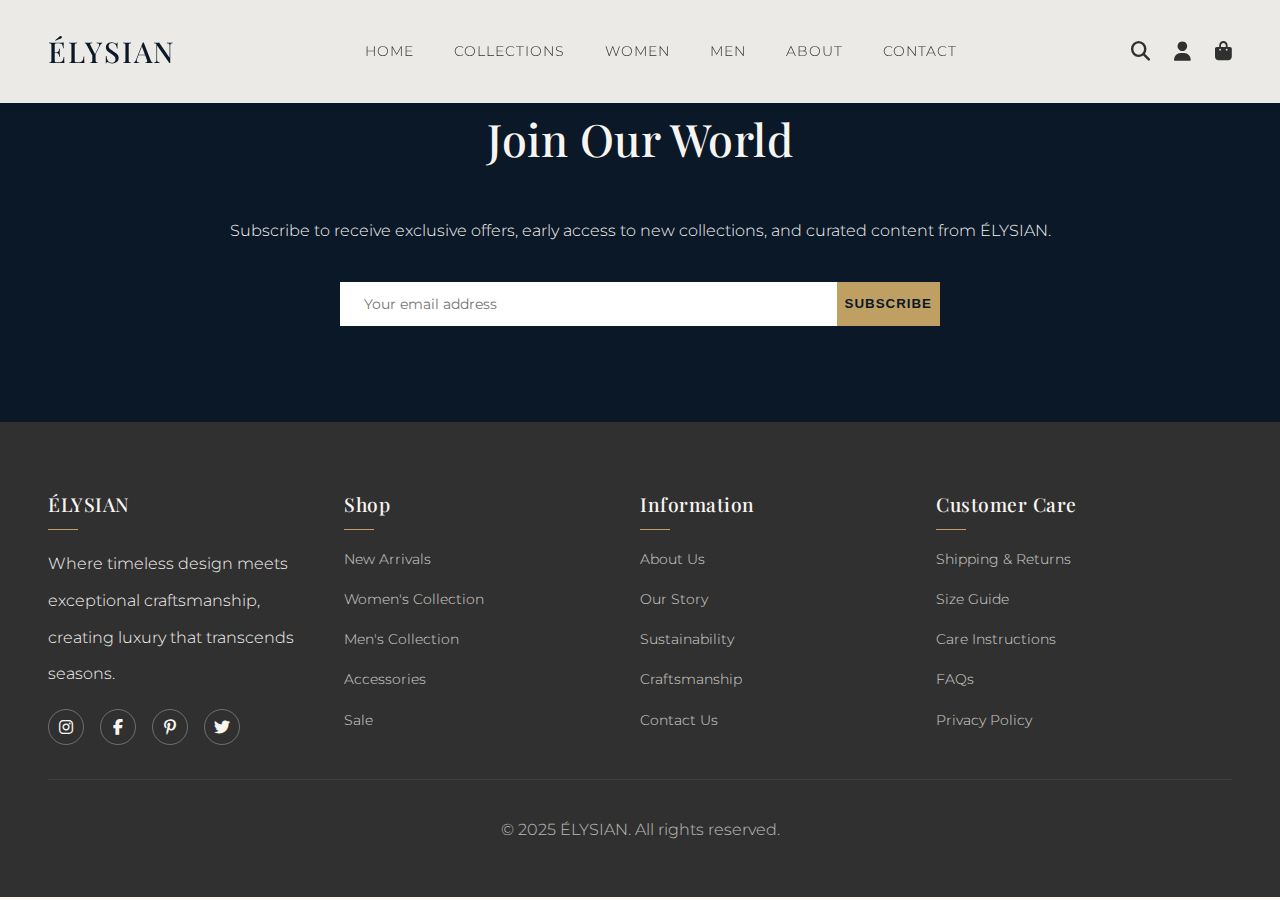
<file: about.html>
<!DOCTYPE html>

<html lang="en">
<head>
<meta charset="utf-8"/>
<meta content="width=device-width, initial-scale=1.0" name="viewport"/>
<title>ÉLYSIAN | Luxury Fashion</title>
<link href="https://cdnjs.cloudflare.com/ajax/libs/font-awesome/6.4.0/css/all.min.css" rel="stylesheet"/>
<link href="https://cdnjs.cloudflare.com/ajax/libs/animate.css/4.1.1/animate.min.css" rel="stylesheet"/>

<link href="style.css" rel="stylesheet"/></head>
<body>

<!-- Header -->
<header>
<div class="logo">
    <a href="hero.html">ÉLYSIAN</a>
</div>

<div class="menu-toggle">
    <i class="fas fa-bars"></i>
</div>

<nav>
    <ul>
    <li><a href="hero.html">Home</a></li>
    <li><a href="collections.html" target="_blank">Collections</a></li>
    <li><a href="women.html" target="_blank">Women</a></li>
    <li><a href="men.html" target="_blank">Men</a></li>
    <li><a href="about.html" target="_blank">About</a></li>
    <li><a href="contact.html" target="_blank">Contact</a></li>
    </ul>
</nav>

<div class="nav-icons">
    <a href="#"><i class="fas fa-search"></i></a>
    <a href="#"><i class="fas fa-user"></i></a>
    <a href="#"><i class="fas fa-shopping-bag"></i></a>
</div>
</header>



<!-- Newsletter -->
<section class="newsletter">
<h2 class="fade-in">Join Our World</h2>
<p class="fade-in">Subscribe to receive exclusive offers, early access to new collections, and curated content from ÉLYSIAN.</p>
<form class="newsletter-form fade-in">
<input placeholder="Your email address" required="" type="email"/>
<button type="submit">Subscribe</button>
</form>
</section>







<!-- Footer -->
<footer>
<div class="footer-content">
<div class="footer-column">
<h3 class="footer-title">ÉLYSIAN</h3>
<p>Where timeless design meets exceptional craftsmanship, creating luxury that transcends seasons.</p>
<div class="social-links">
<a href="#"><i class="fab fa-instagram"></i></a>
<a href="#"><i class="fab fa-facebook-f"></i></a>
<a href="#"><i class="fab fa-pinterest-p"></i></a>
<a href="#"><i class="fab fa-twitter"></i></a>
</div>
</div>
<div class="footer-column">
<h3 class="footer-title">Shop</h3>
<div class="footer-links">
<a href="#">New Arrivals</a>
<a href="#">Women's Collection</a>
<a href="#">Men's Collection</a>
<a href="#">Accessories</a>
<a href="#">Sale</a>
</div>
</div>
<div class="footer-column">
<h3 class="footer-title">Information</h3>
<div class="footer-links">
<a href="#">About Us</a>
<a href="#">Our Story</a>
<a href="#">Sustainability</a>
<a href="#">Craftsmanship</a>
<a href="#">Contact Us</a>
</div>
</div>
<div class="footer-column">
<h3 class="footer-title">Customer Care</h3>
<div class="footer-links">
<a href="#">Shipping &amp; Returns</a>
<a href="#">Size Guide</a>
<a href="#">Care Instructions</a>
<a href="#">FAQs</a>
<a href="#">Privacy Policy</a>
</div>
</div>
</div>
<div class="footer-bottom">
<p>© 2025 ÉLYSIAN. All rights reserved.</p>
</div>
</footer>
</file>
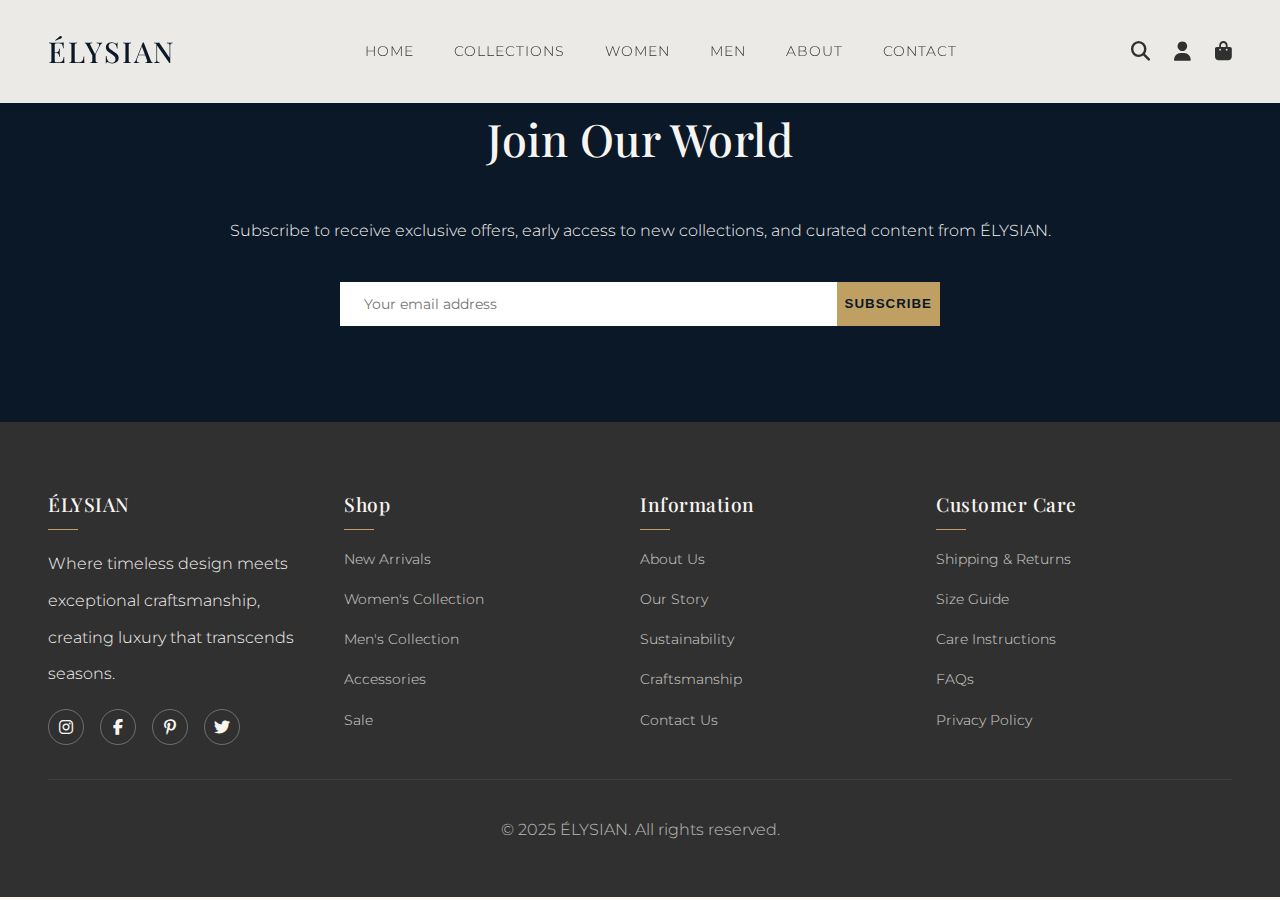
<file: collections.html>
<!DOCTYPE html>

<html lang="en">
<head>
<meta charset="utf-8"/>
<meta content="width=device-width, initial-scale=1.0" name="viewport"/>
<title>ÉLYSIAN | Luxury Fashion</title>
<link href="https://cdnjs.cloudflare.com/ajax/libs/font-awesome/6.4.0/css/all.min.css" rel="stylesheet"/>
<link href="https://cdnjs.cloudflare.com/ajax/libs/animate.css/4.1.1/animate.min.css" rel="stylesheet"/>

<link href="style.css" rel="stylesheet"/></head>
<body>

<!-- Header -->
<header>
<div class="logo">
    <a href="hero.html">ÉLYSIAN</a>
</div>

<div class="menu-toggle">
    <i class="fas fa-bars"></i>
</div>

<nav>
    <ul>
    <li><a href="hero.html">Home</a></li>
    <li><a href="collections.html" target="_blank">Collections</a></li>
    <li><a href="women.html" target="_blank">Women</a></li>
    <li><a href="men.html" target="_blank">Men</a></li>
    <li><a href="about.html" target="_blank">About</a></li>
    <li><a href="contact.html" target="_blank">Contact</a></li>
    </ul>
</nav>

<div class="nav-icons">
    <a href="#"><i class="fas fa-search"></i></a>
    <a href="#"><i class="fas fa-user"></i></a>
    <a href="#"><i class="fas fa-shopping-bag"></i></a>
</div>
</header>


<!-- Newsletter -->
<section class="newsletter">
<h2 class="fade-in">Join Our World</h2>
<p class="fade-in">Subscribe to receive exclusive offers, early access to new collections, and curated content from ÉLYSIAN.</p>
<form class="newsletter-form fade-in">
<input placeholder="Your email address" required="" type="email"/>
<button type="submit">Subscribe</button>
</form>
</section>



<!-- Footer -->
<footer>
<div class="footer-content">
<div class="footer-column">
<h3 class="footer-title">ÉLYSIAN</h3>
<p>Where timeless design meets exceptional craftsmanship, creating luxury that transcends seasons.</p>
<div class="social-links">
<a href="#"><i class="fab fa-instagram"></i></a>
<a href="#"><i class="fab fa-facebook-f"></i></a>
<a href="#"><i class="fab fa-pinterest-p"></i></a>
<a href="#"><i class="fab fa-twitter"></i></a>
</div>
</div>
<div class="footer-column">
<h3 class="footer-title">Shop</h3>
<div class="footer-links">
<a href="#">New Arrivals</a>
<a href="#">Women's Collection</a>
<a href="#">Men's Collection</a>
<a href="#">Accessories</a>
<a href="#">Sale</a>
</div>
</div>
<div class="footer-column">
<h3 class="footer-title">Information</h3>
<div class="footer-links">
<a href="#">About Us</a>
<a href="#">Our Story</a>
<a href="#">Sustainability</a>
<a href="#">Craftsmanship</a>
<a href="#">Contact Us</a>
</div>
</div>
<div class="footer-column">
<h3 class="footer-title">Customer Care</h3>
<div class="footer-links">
<a href="#">Shipping &amp; Returns</a>
<a href="#">Size Guide</a>
<a href="#">Care Instructions</a>
<a href="#">FAQs</a>
<a href="#">Privacy Policy</a>
</div>
</div>
</div>
<div class="footer-bottom">
<p>© 2025 ÉLYSIAN. All rights reserved.</p>
</div>
</footer>
</file>
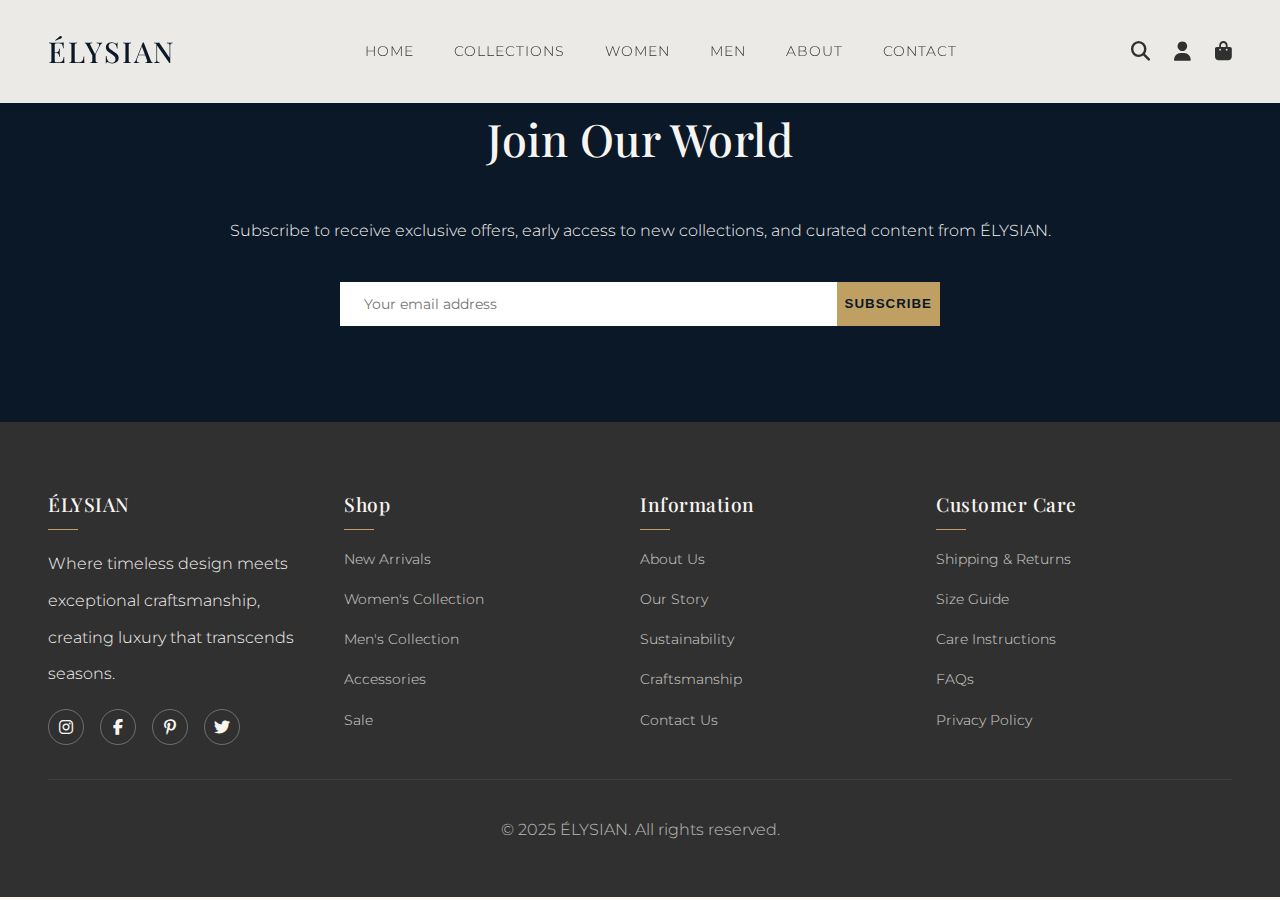
<file: contact.html>
<!DOCTYPE html>

<html lang="en">
<head>
<meta charset="utf-8"/>
<meta content="width=device-width, initial-scale=1.0" name="viewport"/>
<title>ÉLYSIAN | Luxury Fashion</title>
<link href="https://cdnjs.cloudflare.com/ajax/libs/font-awesome/6.4.0/css/all.min.css" rel="stylesheet"/>
<link href="https://cdnjs.cloudflare.com/ajax/libs/animate.css/4.1.1/animate.min.css" rel="stylesheet"/>

<link href="style.css" rel="stylesheet"/></head>
<body>

<!-- Header -->
<header>
<div class="logo">
    <a href="hero.html">ÉLYSIAN</a>
</div>

<div class="menu-toggle">
    <i class="fas fa-bars"></i>
</div>

<nav>
    <ul>
    <li><a href="hero.html">Home</a></li>
    <li><a href="collections.html" target="_blank">Collections</a></li>
    <li><a href="women.html" target="_blank">Women</a></li>
    <li><a href="men.html" target="_blank">Men</a></li>
    <li><a href="about.html" target="_blank">About</a></li>
    <li><a href="contact.html" target="_blank">Contact</a></li>
    </ul>
</nav>

<div class="nav-icons">
    <a href="#"><i class="fas fa-search"></i></a>
    <a href="#"><i class="fas fa-user"></i></a>
    <a href="#"><i class="fas fa-shopping-bag"></i></a>
</div>
</header>


<!-- Newsletter -->
<section class="newsletter">
<h2 class="fade-in">Join Our World</h2>
<p class="fade-in">Subscribe to receive exclusive offers, early access to new collections, and curated content from ÉLYSIAN.</p>
<form class="newsletter-form fade-in">
<input placeholder="Your email address" required="" type="email"/>
<button type="submit">Subscribe</button>
</form>
</section>




<!-- Footer -->
<footer>
<div class="footer-content">
<div class="footer-column">
<h3 class="footer-title">ÉLYSIAN</h3>
<p>Where timeless design meets exceptional craftsmanship, creating luxury that transcends seasons.</p>
<div class="social-links">
<a href="#"><i class="fab fa-instagram"></i></a>
<a href="#"><i class="fab fa-facebook-f"></i></a>
<a href="#"><i class="fab fa-pinterest-p"></i></a>
<a href="#"><i class="fab fa-twitter"></i></a>
</div>
</div>
<div class="footer-column">
<h3 class="footer-title">Shop</h3>
<div class="footer-links">
<a href="#">New Arrivals</a>
<a href="#">Women's Collection</a>
<a href="#">Men's Collection</a>
<a href="#">Accessories</a>
<a href="#">Sale</a>
</div>
</div>
<div class="footer-column">
<h3 class="footer-title">Information</h3>
<div class="footer-links">
<a href="#">About Us</a>
<a href="#">Our Story</a>
<a href="#">Sustainability</a>
<a href="#">Craftsmanship</a>
<a href="#">Contact Us</a>
</div>
</div>
<div class="footer-column">
<h3 class="footer-title">Customer Care</h3>
<div class="footer-links">
<a href="#">Shipping &amp; Returns</a>
<a href="#">Size Guide</a>
<a href="#">Care Instructions</a>
<a href="#">FAQs</a>
<a href="#">Privacy Policy</a>
</div>
</div>
</div>
<div class="footer-bottom">
<p>© 2025 ÉLYSIAN. All rights reserved.</p>
</div>
</footer>
</file>
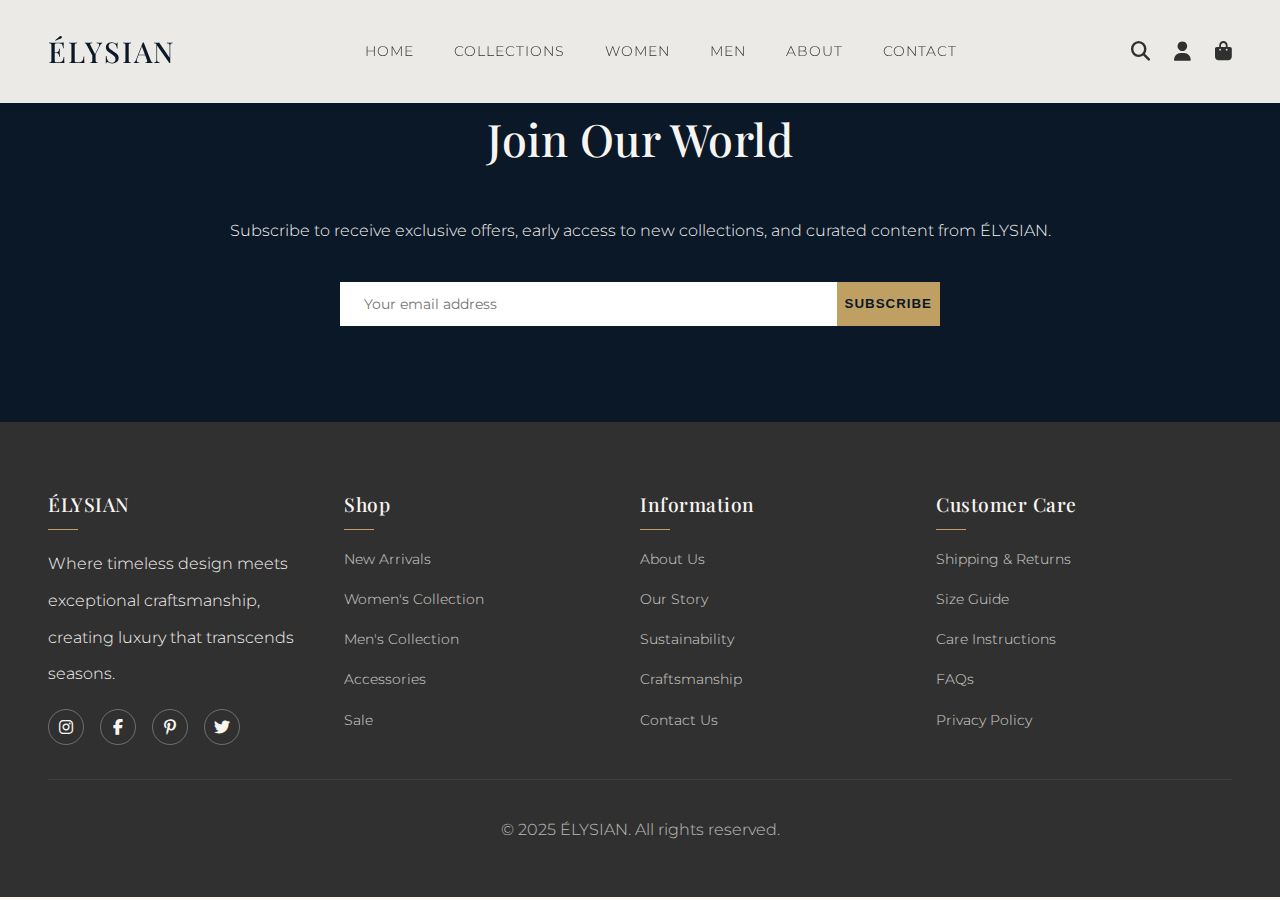
<file: explorecollection.html>
<!DOCTYPE html>

<html lang="en">
<head>
<meta charset="utf-8"/>
<meta content="width=device-width, initial-scale=1.0" name="viewport"/>
<title>ÉLYSIAN | Luxury Fashion</title>
<link href="https://cdnjs.cloudflare.com/ajax/libs/font-awesome/6.4.0/css/all.min.css" rel="stylesheet"/>
<link href="https://cdnjs.cloudflare.com/ajax/libs/animate.css/4.1.1/animate.min.css" rel="stylesheet"/>

<link href="style.css" rel="stylesheet"/></head>
<body>
<!-- Header -->
<header>
<div class="logo">
    <a href="hero.html">ÉLYSIAN</a>
</div>

<div class="menu-toggle">
    <i class="fas fa-bars"></i>
</div>

<nav>
    <ul>
    <li><a href="hero.html">Home</a></li>
    <li><a href="collections.html" target="_blank">Collections</a></li>
    <li><a href="women.html" target="_blank">Women</a></li>
    <li><a href="men.html" target="_blank">Men</a></li>
    <li><a href="about.html" target="_blank">About</a></li>
    <li><a href="contact.html" target="_blank">Contact</a></li>
    </ul>
</nav>

<div class="nav-icons">
    <a href="#"><i class="fas fa-search"></i></a>
    <a href="#"><i class="fas fa-user"></i></a>
    <a href="#"><i class="fas fa-shopping-bag"></i></a>
</div>
</header>





<!-- Newsletter -->
<section class="newsletter">
<h2 class="fade-in">Join Our World</h2>
<p class="fade-in">Subscribe to receive exclusive offers, early access to new collections, and curated content from ÉLYSIAN.</p>
<form class="newsletter-form fade-in">
<input placeholder="Your email address" required="" type="email"/>
<button type="submit">Subscribe</button>
</form>
</section>


<!-- Footer -->
<footer>
<div class="footer-content">
<div class="footer-column">
<h3 class="footer-title">ÉLYSIAN</h3>
<p>Where timeless design meets exceptional craftsmanship, creating luxury that transcends seasons.</p>
<div class="social-links">
<a href="#"><i class="fab fa-instagram"></i></a>
<a href="#"><i class="fab fa-facebook-f"></i></a>
<a href="#"><i class="fab fa-pinterest-p"></i></a>
<a href="#"><i class="fab fa-twitter"></i></a>
</div>
</div>
<div class="footer-column">
<h3 class="footer-title">Shop</h3>
<div class="footer-links">
<a href="#">New Arrivals</a>
<a href="#">Women's Collection</a>
<a href="#">Men's Collection</a>
<a href="#">Accessories</a>
<a href="#">Sale</a>
</div>
</div>
<div class="footer-column">
<h3 class="footer-title">Information</h3>
<div class="footer-links">
<a href="#">About Us</a>
<a href="#">Our Story</a>
<a href="#">Sustainability</a>
<a href="#">Craftsmanship</a>
<a href="#">Contact Us</a>
</div>
</div>
<div class="footer-column">
<h3 class="footer-title">Customer Care</h3>
<div class="footer-links">
<a href="#">Shipping &amp; Returns</a>
<a href="#">Size Guide</a>
<a href="#">Care Instructions</a>
<a href="#">FAQs</a>
<a href="#">Privacy Policy</a>
</div>
</div>
</div>
<div class="footer-bottom">
<p>© 2025 ÉLYSIAN. All rights reserved.</p>
</div>
</footer>
</file>
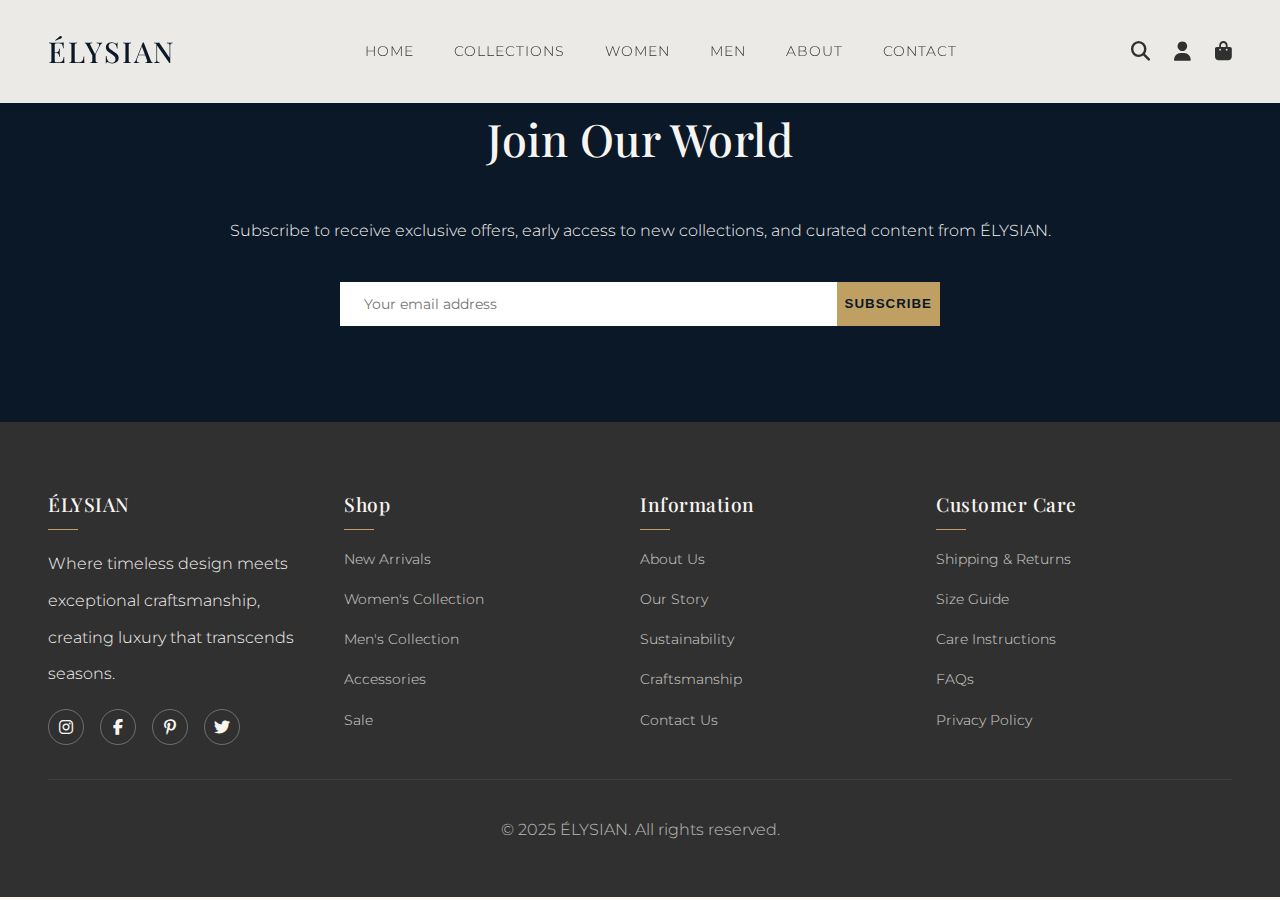
<file: men.html>
<!DOCTYPE html>

<html lang="en">
<head>
<meta charset="utf-8"/>
<meta content="width=device-width, initial-scale=1.0" name="viewport"/>
<title>ÉLYSIAN | Luxury Fashion</title>
<link href="https://cdnjs.cloudflare.com/ajax/libs/font-awesome/6.4.0/css/all.min.css" rel="stylesheet"/>
<link href="https://cdnjs.cloudflare.com/ajax/libs/animate.css/4.1.1/animate.min.css" rel="stylesheet"/>

<link href="style.css" rel="stylesheet"/></head>
<body>

<!-- Header -->
<header> 
<div class="logo">
    <a href="hero.html">ÉLYSIAN</a>
</div>

<div class="menu-toggle">
    <i class="fas fa-bars"></i>
</div>

<nav>
    <ul>
    <li><a href="hero.html">Home</a></li>
    <li><a href="collections.html" target="_blank">Collections</a></li>
    <li><a href="women.html" target="_blank">Women</a></li>
    <li><a href="men.html" target="_blank">Men</a></li>
    <li><a href="about.html" target="_blank">About</a></li>
    <li><a href="contact.html" target="_blank">Contact</a></li>
    </ul>
</nav>

<div class="nav-icons">
    <a href="#"><i class="fas fa-search"></i></a>
    <a href="#"><i class="fas fa-user"></i></a>
    <a href="#"><i class="fas fa-shopping-bag"></i></a>
</div>
</header>


<!-- Newsletter -->
<section class="newsletter">
<h2 class="fade-in">Join Our World</h2>
<p class="fade-in">Subscribe to receive exclusive offers, early access to new collections, and curated content from ÉLYSIAN.</p>
<form class="newsletter-form fade-in">
<input placeholder="Your email address" required="" type="email"/>
<button type="submit">Subscribe</button>
</form>
</section>




<!-- Footer -->
<footer>
<div class="footer-content">
<div class="footer-column">
<h3 class="footer-title">ÉLYSIAN</h3>
<p>Where timeless design meets exceptional craftsmanship, creating luxury that transcends seasons.</p>
<div class="social-links">
<a href="#"><i class="fab fa-instagram"></i></a>
<a href="#"><i class="fab fa-facebook-f"></i></a>
<a href="#"><i class="fab fa-pinterest-p"></i></a>
<a href="#"><i class="fab fa-twitter"></i></a>
</div>
</div>
<div class="footer-column">
<h3 class="footer-title">Shop</h3>
<div class="footer-links">
<a href="#">New Arrivals</a>
<a href="#">Women's Collection</a>
<a href="#">Men's Collection</a>
<a href="#">Accessories</a>
<a href="#">Sale</a>
</div>
</div>
<div class="footer-column">
<h3 class="footer-title">Information</h3>
<div class="footer-links">
<a href="#">About Us</a>
<a href="#">Our Story</a>
<a href="#">Sustainability</a>
<a href="#">Craftsmanship</a>
<a href="#">Contact Us</a>
</div>
</div>
<div class="footer-column">
<h3 class="footer-title">Customer Care</h3>
<div class="footer-links">
<a href="#">Shipping &amp; Returns</a>
<a href="#">Size Guide</a>
<a href="#">Care Instructions</a>
<a href="#">FAQs</a>
<a href="#">Privacy Policy</a>
</div>
</div>
</div>
<div class="footer-bottom">
<p>© 2025 ÉLYSIAN. All rights reserved.</p>
</div>
</footer>
</file>
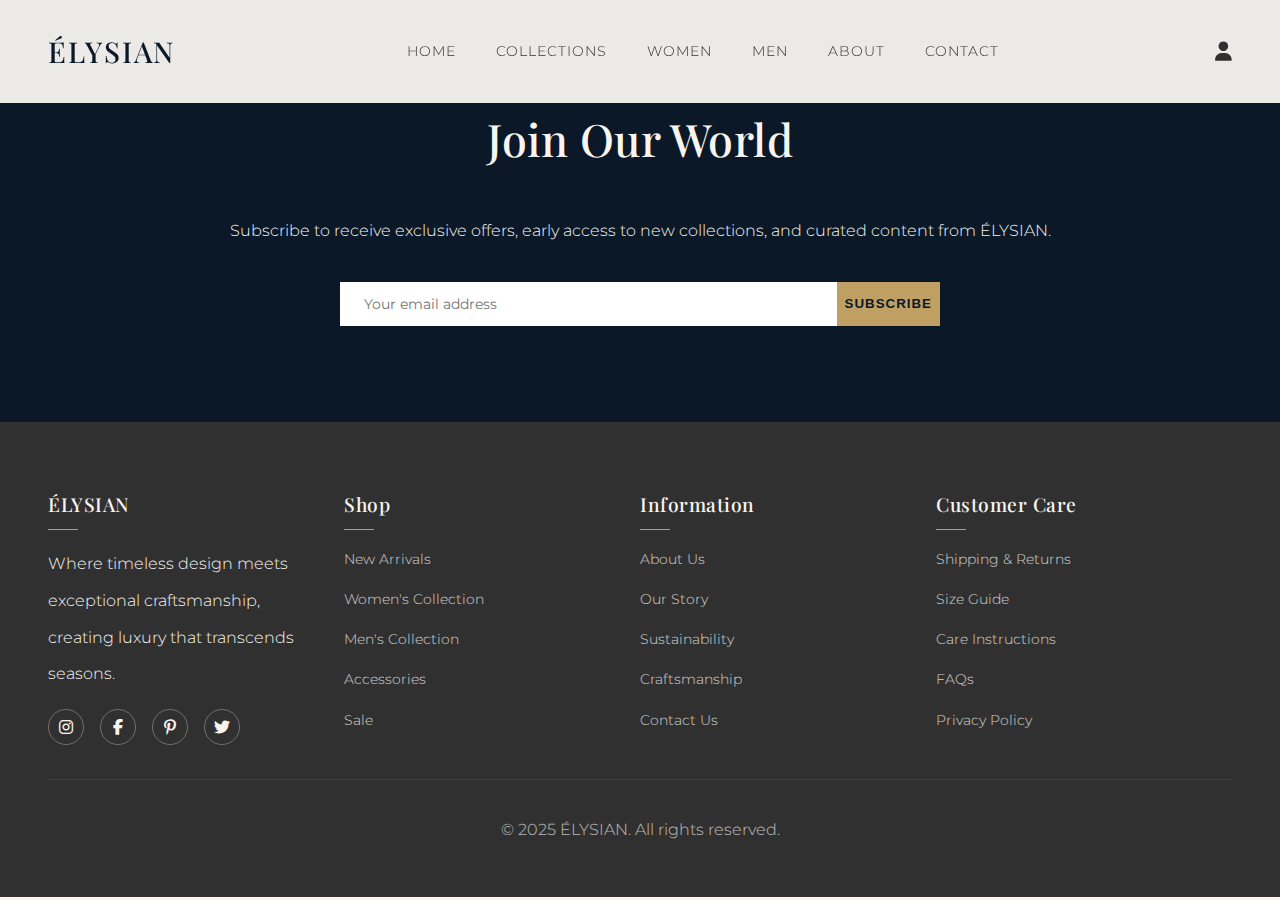
<file: user.html>
<!DOCTYPE html>

<html lang="en">
<head>
<meta charset="utf-8"/>
<meta content="width=device-width, initial-scale=1.0" name="viewport"/>
<title>ÉLYSIAN | Luxury Fashion</title>
<link href="https://cdnjs.cloudflare.com/ajax/libs/font-awesome/6.4.0/css/all.min.css" rel="stylesheet"/>
<link href="https://cdnjs.cloudflare.com/ajax/libs/animate.css/4.1.1/animate.min.css" rel="stylesheet"/>

<link href="style.css" rel="stylesheet"/></head>
<body>
<!-- Header -->
<header>
<div class="logo">
    <a href="hero.html">ÉLYSIAN</a>
</div>

<div class="menu-toggle">
    <i class="fas fa-bars"></i>
</div>

<nav>
    <ul>
    <li><a href="hero.html">Home</a></li>
    <li><a href="collections.html" target="_blank">Collections</a></li>
    <li><a href="women.html" target="_blank">Women</a></li>
    <li><a href="men.html" target="_blank">Men</a></li>
    <li><a href="about.html" target="_blank">About</a></li>
    <li><a href="contact.html" target="_blank">Contact</a></li>
    </ul>
</nav>

<div class="nav-icons">
    <!-- <a href="#"><i class="fas fa-search"></i></a> -->
    <a href="user.html"><i class="fas fa-user"></i></a>
    <!-- <a href="#"><i class="fas fa-shopping-bag"></i></a> -->
</div>
</header>



<!-- Newsletter -->
<section class="newsletter">
<h2 class="fade-in">Join Our World</h2>
<p class="fade-in">Subscribe to receive exclusive offers, early access to new collections, and curated content from ÉLYSIAN.</p>
<form class="newsletter-form fade-in">
<input placeholder="Your email address" required="" type="email"/>
<button type="submit">Subscribe</button>
</form>
</section>


<!-- Footer -->
<footer>
<div class="footer-content">
<div class="footer-column">
<h3 class="footer-title">ÉLYSIAN</h3>
<p>Where timeless design meets exceptional craftsmanship, creating luxury that transcends seasons.</p>
<div class="social-links">
<a href="#"><i class="fab fa-instagram"></i></a>
<a href="#"><i class="fab fa-facebook-f"></i></a>
<a href="#"><i class="fab fa-pinterest-p"></i></a>
<a href="#"><i class="fab fa-twitter"></i></a>
</div>
</div>
<div class="footer-column">
<h3 class="footer-title">Shop</h3>
<div class="footer-links">
<a href="#">New Arrivals</a>
<a href="#">Women's Collection</a>
<a href="#">Men's Collection</a>
<a href="#">Accessories</a>
<a href="#">Sale</a>
</div>
</div>
<div class="footer-column">
<h3 class="footer-title">Information</h3>
<div class="footer-links">
<a href="#">About Us</a>
<a href="#">Our Story</a>
<a href="#">Sustainability</a>
<a href="#">Craftsmanship</a>
<a href="#">Contact Us</a>
</div>
</div>
<div class="footer-column">
<h3 class="footer-title">Customer Care</h3>
<div class="footer-links">
<a href="#">Shipping &amp; Returns</a>
<a href="#">Size Guide</a>
<a href="#">Care Instructions</a>
<a href="#">FAQs</a>
<a href="#">Privacy Policy</a>
</div>
</div>
</div>
<div class="footer-bottom">
<p>© 2025 ÉLYSIAN. All rights reserved.</p>
</div>
</footer>
</file>
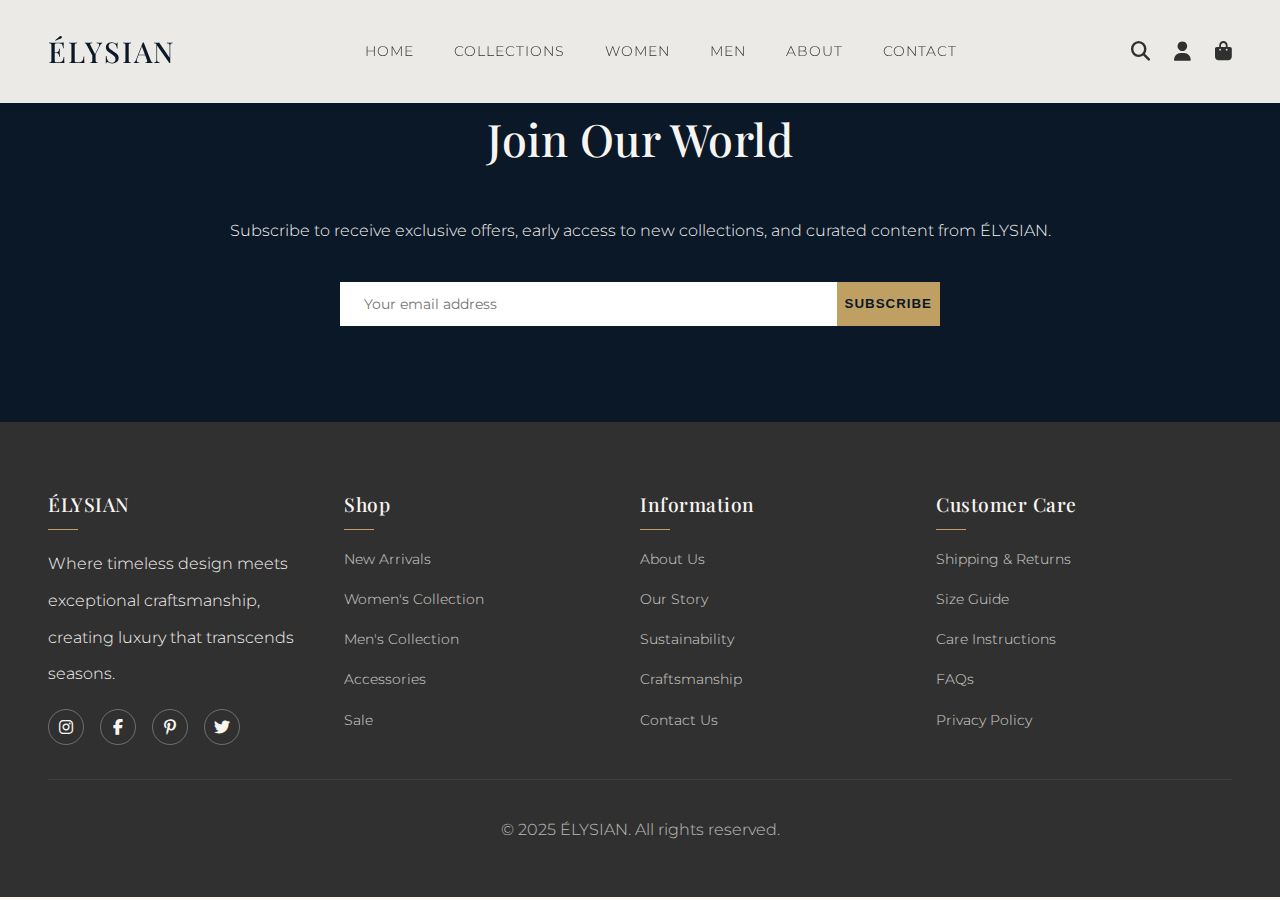
<file: women.html>
<!DOCTYPE html>

<html lang="en">
<head>
<meta charset="utf-8"/>
<meta content="width=device-width, initial-scale=1.0" name="viewport"/>
<title>ÉLYSIAN | Luxury Fashion</title>
<link href="https://cdnjs.cloudflare.com/ajax/libs/font-awesome/6.4.0/css/all.min.css" rel="stylesheet"/>
<link href="https://cdnjs.cloudflare.com/ajax/libs/animate.css/4.1.1/animate.min.css" rel="stylesheet"/>

<link href="style.css" rel="stylesheet"/></head>
<body>

<!-- Header -->
<header>
<div class="logo">
    <a href="hero.html">ÉLYSIAN</a>
</div>

<div class="menu-toggle">
    <i class="fas fa-bars"></i>
</div>

<nav>
    <ul>
    <li><a href="hero.html">Home</a></li>
    <li><a href="collections.html" target="_blank">Collections</a></li>
    <li><a href="women.html" target="_blank">Women</a></li>
    <li><a href="men.html" target="_blank">Men</a></li>
    <li><a href="about.html" target="_blank">About</a></li>
    <li><a href="contact.html" target="_blank">Contact</a></li>
    </ul>
</nav>

<div class="nav-icons">
    <a href="#"><i class="fas fa-search"></i></a>
    <a href="#"><i class="fas fa-user"></i></a>
    <a href="#"><i class="fas fa-shopping-bag"></i></a>
</div>
</header>


<!-- Newsletter -->
<section class="newsletter">
<h2 class="fade-in">Join Our World</h2>
<p class="fade-in">Subscribe to receive exclusive offers, early access to new collections, and curated content from ÉLYSIAN.</p>
<form class="newsletter-form fade-in">
<input placeholder="Your email address" required="" type="email"/>
<button type="submit">Subscribe</button>
</form>
</section>



<!-- Footer -->
<footer>
<div class="footer-content">
<div class="footer-column">
<h3 class="footer-title">ÉLYSIAN</h3>
<p>Where timeless design meets exceptional craftsmanship, creating luxury that transcends seasons.</p>
<div class="social-links">
<a href="#"><i class="fab fa-instagram"></i></a>
<a href="#"><i class="fab fa-facebook-f"></i></a>
<a href="#"><i class="fab fa-pinterest-p"></i></a>
<a href="#"><i class="fab fa-twitter"></i></a>
</div>
</div>
<div class="footer-column">
<h3 class="footer-title">Shop</h3>
<div class="footer-links">
<a href="#">New Arrivals</a>
<a href="#">Women's Collection</a>
<a href="#">Men's Collection</a>
<a href="#">Accessories</a>
<a href="#">Sale</a>
</div>
</div>
<div class="footer-column">
<h3 class="footer-title">Information</h3>
<div class="footer-links">
<a href="#">About Us</a>
<a href="#">Our Story</a>
<a href="#">Sustainability</a>
<a href="#">Craftsmanship</a>
<a href="#">Contact Us</a>
</div>
</div>
<div class="footer-column">
<h3 class="footer-title">Customer Care</h3>
<div class="footer-links">
<a href="#">Shipping &amp; Returns</a>
<a href="#">Size Guide</a>
<a href="#">Care Instructions</a>
<a href="#">FAQs</a>
<a href="#">Privacy Policy</a>
</div>
</div>
</div>
<div class="footer-bottom">
<p>© 2025 ÉLYSIAN. All rights reserved.</p>
</div>
</footer>
</file>
<file: style.css>
/* Base Styles & Typography */
        @import url('https://fonts.googleapis.com/css2?family=Cormorant+Garamond:wght@300;400;500;600;700&family=Montserrat:wght@300;400;500;600;700&family=Playfair+Display:wght@400;500;600;700&display=swap');
        
        :root {
            --navy: #0a1828;
            --ivory: #f8f5f0;
            --gold: #c0a062;
            --gold-light: #d9c7a0;
            --charcoal: #303030;
            --light-gray: #f0f0f0;
            --mid-gray: #e0e0e0;
            --text-light: #707070;
            --transition: all 0.4s ease;
            --shadow-sm: 0 2px 10px rgba(0,0,0,0.05);
            --shadow-md: 0 4px 20px rgba(0,0,0,0.08);
            --shadow-lg: 0 10px 30px rgba(0,0,0,0.1);
        }
        
        * {
            margin: 0;
            padding: 0;
            box-sizing: border-box;
        }
        
        body {
            font-family: 'Montserrat', sans-serif;
            font-weight: 300;
            color: var(--charcoal);
            background-color: var(--ivory);
            line-height: 1.9;
            overflow-x: hidden;
        }
        
        h1, h2, h3, h4, h5 {
            font-family: 'Playfair Display', serif;
            font-weight: 500;
            letter-spacing: 0.5px;
        }
        
        h1 {
            font-size: 3.5rem;
            font-weight: 400;
        }
        
        h2 {
            font-size: 2.8rem;
            margin-bottom: 2rem;
        }
        
        h3 {
            font-size: 2rem;
            margin-bottom: 1rem;
        }
        
        p {
            margin-bottom: 1rem;
            font-size: 1rem;
            line-height: 2.3;
        }
        
        a {
            text-decoration: none;
            color: inherit;
            transition: var(--transition);
        }
        
        .container {
            width: 100%;
            max-width: 1400px;
            margin: 0 auto;
            padding: 0 2rem;
        }
        
        /* Utility Classes */
        .text-gold {
            color: var(--gold);
        }
        
        .bg-navy {
            background-color: var(--navy);
            color: var(--ivory);
        }
        
        .bg-light {
            background-color: var(--light-gray);
        }
        
        .text-center {
            text-align: center;
        }
        
        .mb-1 {
            margin-bottom: 0.5rem;
        }
        
        .mb-2 {
            margin-bottom: 1rem;
        }
        
        .mb-4 {
            margin-bottom: 2rem;
        }
        
        .mb-6 {
            margin-bottom: 3rem;
        }
        
        .mt-4 {
            margin-top: 2rem;
        }
        
        .mt-6 {
            margin-top: 3rem;
        }
        
        .py-2 {
            padding-top: 1rem;
            padding-bottom: 1rem;
        }
        
        .py-4 {
            padding-top: 2rem;
            padding-bottom: 2rem;
        }
        
        .py-6 {
            padding-top: 3rem;
            padding-bottom: 3rem;
        }
        
        .px-4 {
            padding-left: 2rem;
            padding-right: 2rem;
        }
        
        /* Layout */
        .main-content {
            display: flex;
            min-height: 100vh;
        }
        
        .sidebar {
            width: 300px;
            background-color: var(--navy);
            color: var(--ivory);
            padding: 2rem;
            position: fixed;
            height: 100vh;
            overflow-y: auto;
            z-index: 1000;
            transform: translateX(-100%);
            transition: transform 0.4s ease;
            box-shadow: var(--shadow-lg);
        }
        
        .sidebar.active {
            transform: translateX(0);
        }
        
        .page-content {
            width: 100%;
            margin-left: 0;
            transition: margin-left 0.4s ease;
        }
        
        .page-content.sidebar-active {
            margin-left: 300px;
        }
        
        /* Header & Navigation */
        header {
            position: fixed;
            width: 100%;
            z-index: 900;
            padding: 1.5rem 3rem;
            display: flex;
            justify-content: space-between;
            align-items: center;
            background-color: rgba(248, 245, 240, 0.95);
            backdrop-filter: blur(10px);
            transition: var(--transition);
            box-shadow: var(--shadow-sm);
        }
        
        header.scrolled {
            padding: 0.8rem 3rem;
        }
        
        .logo {
            font-family: 'Playfair Display', serif;
            font-size: 1.8rem;
            font-weight: 500;
            letter-spacing: 2px;
            color: var(--navy);
            display: flex;
            align-items: center;
        }
        
        .logo-icon {
            width: 30px;
            height: 30px;
            background-color: var(--gold);
            display: inline-flex;
            justify-content: center;
            align-items: center;
            border-radius: 50%;
            margin-right: 10px;
            color: white;
            font-weight: bold;
        }
        
        nav ul {
            display: flex;
            list-style: none;
        }
        
        nav ul li {
            margin-left: 2.5rem;
            font-size: 0.9rem;
            letter-spacing: 1px;
            text-transform: uppercase;
            position: relative;
        }
        
        nav ul li a {
            padding: 0.5rem 0;
        }
        
        nav ul li a:hover {
            color: var(--gold);
        }
        
        nav ul li a::after {
            content: '';
            position: absolute;
            width: 0;
            height: 2px;
            bottom: 0;
            left: 0;
            background-color: var(--gold);
            transition: width 0.3s ease;
        }
        
        nav ul li a:hover::after {
            width: 100%;
        }
        
        .nav-icons {
            display: flex;
            align-items: center;
        }
        
        .nav-icons a {
            margin-left: 1.5rem;
            font-size: 1.2rem;
            position: relative;
        }
        
        .nav-icons .cart-count {
            position: absolute;
            top: -8px;
            right: -8px;
            width: 18px;
            height: 18px;
            border-radius: 50%;
            background-color: var(--gold);
            color: white;
            font-size: 0.7rem;
            display: flex;
            justify-content: center;
            align-items: center;
        }
        
        .sidebar-toggle {
            cursor: pointer;
            font-size: 1.5rem;
            margin-right: 1rem;
            display: inline-block;
        }
        
        .menu-toggle {
            display: none;
            cursor: pointer;
            font-size: 1.5rem;
        }
        
        /* Sidebar Styles */
        .sidebar-logo {
            font-family: 'Playfair Display', serif;
            font-size: 1.8rem;
            font-weight: 600;
            letter-spacing: 2px;
            color: var(--ivory);
            margin-bottom: 2rem;
            display: flex;
            align-items: center;
        }
        
        .sidebar-close {
            position: absolute;
            top: 1.5rem;
            right: 1.5rem;
            font-size: 1.2rem;
            cursor: pointer;
        }
        
        .sidebar-menu {
            margin-bottom: 3rem;
        }
        
        .sidebar-menu h3 {
            font-size: 1.2rem;
            margin-bottom: 1.5rem;
            position: relative;
            padding-bottom: 0.5rem;
            font-family: 'Montserrat', sans-serif;
            text-transform: uppercase;
            letter-spacing: 1px;
            font-weight: 500;
        }
        
        .sidebar-menu h3::after {
            content: '';
            position: absolute;
            bottom: 0;
            left: 0;
            width: 40px;
            height: 2px;
            background-color: var(--gold);
        }
        
        .sidebar-menu ul {
            list-style: none;
        }
        
        .sidebar-menu ul li {
            margin-bottom: 1rem;
        }
        
        .sidebar-menu ul li a {
            font-size: 0.9rem;
            opacity: 0.8;  
            transition: var(--transition);
            display: block;
            padding: 0.5rem 0;
        }
        
        .sidebar-menu ul li a:hover {
            opacity: 1;
            color: var(--gold);
            transform: translateX(5px);
        }
        
        .sidebar-filters {
            margin-bottom: 3rem;
        }
        
        .filter-group {
            margin-bottom: 2rem;
        }
        
        .filter-group h4 {
            font-size: 1rem;
            margin-bottom: 1rem;
            font-family: 'Montserrat', sans-serif;
            font-weight: 500;
        }
        
        .filter-options {
            display: flex;
            flex-wrap: wrap;
            gap: 0.5rem;
        }
        
        .filter-option {
            padding: 0.5rem 1rem;
            background-color: rgba(255,255,255,0.1);
            border-radius: 50px;
            font-size: 0.8rem;
            cursor: pointer;
            transition: var(--transition);
        }
        
        .filter-option:hover, .filter-option.active {
            background-color: var(--gold);
            color: var(--navy);
        }
        
        .color-options {
            display: flex;
            flex-wrap: wrap;
            gap: 0.8rem;
        }
        
        .color-option {
            width: 24px;
            height: 24px;
            border-radius: 50%;
            cursor: pointer;
            transition: var(--transition);
        }
        
        .color-option:hover {
            transform: scale(1.2);
        }
        
        .color-option.black {
            background-color: #000;
        }
        
        .color-option.white {
            background-color: #fff;
            border: 1px solid #ddd;
        }
        
        .color-option.beige {
            background-color: #f5f5dc;
        }
        
        .color-option.blue {
            background-color: #0a1828;
        }
        
        .color-option.green {
            background-color: #285943;
        }
        
        .color-option.red {
            background-color: #8b0000;
        }
        
        .sidebar-promo {
            padding: 1.5rem;
            background: linear-gradient(to right, var(--gold), var(--gold-light));
            color: var(--navy);
            border-radius: 10px;
            text-align: center;
        }
        
        .sidebar-promo h3 {
            font-size: 1.2rem;
            margin-bottom: 0.5rem;
            color: var(--navy);
        }
        
        .sidebar-promo p {
            font-size: 0.9rem;
            margin-bottom: 1rem;
        }
        
        .price-range {
            width: 100%;
            margin: 1rem 0;
        }
        
        .price-inputs {
            display: flex;
            justify-content: space-between;
            margin-top: 0.5rem;
        }
        
        .price-input {
            width: 45%;
            background-color: rgba(255,255,255,0.1);
            border: none;
            padding: 0.5rem;
            color: var(--ivory);
            font-family: 'Montserrat', sans-serif;
            border-radius: 4px;
        }
        
        .btn {
            display: inline-block;
            padding: 0.8rem 2.5rem;
            border: 1px solid var(--ivory);
            text-transform: uppercase;
            letter-spacing: 2px;
            font-size: 0.8rem;
            font-weight: 500;
            transition: var(--transition);
            background-color: transparent;
            cursor: pointer;
            position: relative;
            overflow: hidden;
            z-index: 1;
        }
        
        .btn::before {
            content: '';
            position: absolute;
            top: 0;
            left: -100%;
            width: 100%;
            height: 100%;
            background-color: var(--ivory);
            transition: left 0.4s ease;
            z-index: -1;
        }
        
        .btn:hover {
            color: var(--navy);
        }
        
        .btn:hover::before {
            left: 0;
        }
        
        .btn.dark {
            border-color: var(--navy);
            color: var(--navy);
        }
        
        .btn.dark::before {
            background-color: var(--navy);
        }
        
        .btn.dark:hover {
            color: var(--ivory);
        }
        
        .btn.gold {
            border-color: var(--gold);
            color: var(--gold);
        }
        
        .btn.gold::before {
            background-color: var(--gold);
        }
        
        .btn.gold:hover {
            color: var(--ivory);
        }
        
        .btn-rounded {
            border-radius: 50px;
        }
        
        .btn-sm {
            padding: 0.6rem 1.8rem;
            font-size: 0.75rem;
        }
        
        .btn-lg {
            padding: 1rem 3rem;
            font-size: 0.9rem;
        }
        
        .btn-filled {
            background-color: var(--gold);
            color: var(--ivory);
            border-color: var(--gold);
        }
        
        .btn-filled::before {
            background-color: var(--navy);
        }
        
        .btn-filled:hover {
            color: var(--ivory);
        }
        
        /* Featured Collections */
        .featured-collections {
            padding: 6rem 3rem;
            text-align: center;
            position: relative;
        }
        
        .section-title {
            position: relative;
            margin-bottom: 4rem;
            font-family: 'Playfair Display', serif;
            font-weight: 500;
        }
        
        .section-title:after {
            content: '';
            position: absolute;
            bottom: -1rem;
            left: 50%;
            transform: translateX(-50%);
            width: 50px;
            height: 2px;
            background-color: var(--gold);
        }
        
        .collections-grid {
            display: grid;
            grid-template-columns: repeat(auto-fit, minmax(300px, 1fr));
            gap: 2rem;
            margin-bottom: 4rem;
        }
        
        .collection-item {
            position: relative;
            overflow: hidden;
            height: 450px;
            cursor: pointer;
            border-radius: 8px;
            box-shadow: var(--shadow-md);
        }
        
        .collection-image {
            width: 100%;
            height: 100%;
            object-fit: cover;
            transition: transform 0.8s ease;
        }
        
        .collection-overlay {
            position: absolute;
            top: 0;
            left: 0;
            width: 100%;
            height: 100%;
            background: linear-gradient(to top, rgba(10, 24, 40, 0.8), rgba(10, 24, 40, 0.2));
            display: flex;
            flex-direction: column;
            justify-content: flex-end;
            align-items: center;
            padding-bottom: 3rem;
            opacity: 0;
            transition: opacity 0.5s ease;
        }
        
        .collection-item:hover .collection-overlay {
            opacity: 1;
        }
        
        .collection-item:hover .collection-image {
            transform: scale(1.05);
        }
        
        .collection-title {
            color: white;
            font-size: 1.5rem;
            letter-spacing: 1px;
            margin-bottom: 1rem;
        }
        
        /* Tag Badge */
        .collection-tag {
            position: absolute;
            top: 1rem;
            right: 1rem;
            background-color: var(--gold);
            color: var(--navy);
            padding: 0.3rem 1rem;
            font-size: 0.7rem;
            font-weight: 600;
            letter-spacing: 1px;
            text-transform: uppercase;
            border-radius: 50px;
            z-index: 2;
        }
        .content{
            position: absolute;
            bottom: -1rem;
            left: 50%;
            transform: translateX(-50%);
            width: 50px;
            height: 1px;
            background-color: var(--gold);
        }
    
        .collections-grid {
            display: grid;
            grid-template-columns: repeat(auto-fit, minmax(300px, 1fr));
            gap: 2rem;
            margin-bottom: 4rem;
        }
        
        .collection-item {
            position: relative;
            overflow: hidden;
            height: 400px;
            cursor: pointer;
        }
        
        .collection-image {
            width: 100%;
            height: 100%;
            object-fit: cover;
            transition: transform 0.8s ease;
        }
        
        .collection-overlay {
            position: absolute;
            top: 0;
            left: 0;
            width: 100%;
            height: 100%;
            background: rgba(10, 24, 40, 0.2);
            display: flex;
            flex-direction: column;
            justify-content: center;
            align-items: center;
            opacity: 0;
            transition: opacity 0.5s ease;
        }
        
        .collection-item:hover .collection-overlay {
            opacity: 1;
        }
        
        .collection-item:hover .collection-image {
            transform: scale(1.05);
        }
        
        .collection-title {
            color: white;
            font-size: 1.5rem;
            letter-spacing: 1px;
            margin-bottom: 1rem;
        }
        
        /* Brand Story */
        .brand-story {
            padding: 6rem 3rem;
            background-color: var(--navy);
            color: var(--ivory);
            display: flex;
            align-items: center;
            flex-wrap: wrap;
        }
        
        .brand-text {
            flex: 1;
            min-width: 300px;
            padding: 2rem;
        }
        
        .brand-image {
            flex: 1;
            min-width: 300px;
            height: 0px;
            background: url('/api/placeholder/800/800') center/cover no-repeat;
        }
        
        /* Products Section */
        .products {
            padding: 6rem 3rem;
            text-align: center;
        }
        
        .products-grid {
            display: grid;
            grid-template-columns: repeat(auto-fit, minmax(250px, 1fr));
            gap: 12rem;
        }
        
        .product-item {
            position: relative;
            margin-bottom: 2rem;
        }
        
        .product-image {
            width: 100%;
            height: 350px;
            object-fit: cover;
            margin-bottom: 1rem;
        }
        
        .product-title {
            font-size: 1.2rem;
            margin-bottom: 0.5rem;
        }
        
        .product-price {
            color: var(--gold);
            font-weight: 600;
            margin-bottom: 1rem;
        }
        
        .product-overlay {
            position: absolute;
            top: 0;
            left: 0;
            width: 100%;
            height: 350px;
            background: rgba(10, 24, 40, 0.2);
            display: flex;
            justify-content: center;
            align-items: center;
            opacity: 0;
            transition: opacity 0.5s ease;
        }
        
        .product-item:hover .product-overlay {
            opacity: 1;
        }
        
        /* Testimonials */
        .testimonials {
            padding: 6rem 3rem;
            background-color: #f0ebe2;
            text-align: center;
        }
        
        .testimonial-slider {
            max-width: 800px;
            margin: 0 auto;
            position: relative;
        }
        
        .testimonial-slide {
            padding: 2rem;
            display: none;
        }
        
        .testimonial-slide.active {
            display: block;
            animation: fadeIn 1s;
        }
        
        .testimonial-text {
            font-style: italic;
            font-size: 1.2rem;
            margin-bottom: 1.5rem;
        }
        
        .testimonial-author {
            font-weight: 600;
            letter-spacing: 1px;
        }
        
        .slider-nav {
            margin-top: 2rem;
            display: flex;
            justify-content: center;
            gap: 1rem;
        }
        
        .slider-dot {
            width: 10px;
            height: 10px;
            border-radius: 50%;
            background-color: #ccc;
            cursor: pointer;
            transition: var(--transition);
        }
        
        .slider-dot.active {
            background-color: var(--gold);
            transform: scale(1.3);
        }
        
        /* Newsletter */
        .newsletter {
            padding: 6rem 3rem;
            text-align: center;
            background-color: var(--navy);
            color: var(--ivory);
        }
        
        .newsletter-form {
            max-width: 600px;
            margin: 2rem auto 0;
            display: flex;
            flex-wrap: wrap;
        }
        
        .newsletter-form input {
            flex: 1;
            min-width: 200px;
            padding: 0.8rem 1.5rem;
            border: none;
            font-family: 'Montserrat', sans-serif;
            font-size: 0.9rem;
        }
        
        .newsletter-form button {
            padding: 0.8rem 0.5rem;
            background-color: var(--gold);
            color: var(--navy);
            border: none;
            text-transform: uppercase;
            letter-spacing: 1px;
            font-weight: 600;
            cursor: pointer;
            transition: var(--transition);
        }
        
        .newsletter-form button:hover {
            background-color: #d0b072;
        }
        
        /* Footer */
        footer {
            background-color: var(--charcoal);
            color: var(--ivory);
            padding: 4rem 3rem 2rem;
        }
        
        .footer-content {
            display: flex;
            flex-wrap: wrap;
            justify-content: space-between;
            margin-bottom: 0rem;
        }
        
        .footer-column {
            flex: 1;
            min-width: 200px;
            margin-bottom: 2rem;
            padding-right: 2rem;
        }
        
        .footer-title {
            font-size: 1.2rem;
            margin-bottom: 1.5rem;
            position: relative;
        }
        
        .footer-title:after {
            content: '';
            position: absolute;
            bottom: -0.5rem;
            left: 0;
            width: 30px;
            height: 1px;
            background-color: var(--gold);
        }
        
        .footer-links a {
            display: block;
            margin-bottom: 0.8rem;
            font-size: 0.9rem;
            opacity: 0.8;
        }
        
        .footer-links a:hover {
            opacity: 1;
            color: var(--gold);
        }
        
        .social-links {
            display: flex;
            gap: 1rem;
            margin-top: 1rem;
        }
        
        .social-links a {
            width: 36px;
            height: 36px;
            border-radius: 50%;
            border: 1px solid rgba(255,255,255,0.3);
            display: flex;
            align-items: center;
            justify-content: center;
            transition: var(--transition);
        }
        
        .social-links a:hover {
            background-color: var(--gold);
            border-color: var(--gold);
        }
        
        .footer-bottom {
            padding-top: 2rem;
            border-top: 1px solid rgba(255,255,255,0.1);
            text-align: center;
            font-size: 0.8rem;
            opacity: 0.7;
        }
        
        /* Responsive Styles */
        @media (max-width: 768px) {
            header {
                padding: 1rem 1.5rem;
            }
            
            header.scrolled {
                padding: 0.6rem 1.5rem;
            }
            
            nav {
                position: fixed;
                top: 0;
                right: -100%;
                height: 100vh;
                width: 70%;
                background-color: var(--navy);
                transition: right 0.4s ease;
                padding: 6rem 2rem 2rem;
                z-index: 999;
            }
            
            nav.active {
                right: 0;
            }
            
            nav ul {
                flex-direction: column;
            }
            
            nav ul li {
                margin: 1.5rem 0;
                font-size: 1.1rem;
                color: var(--ivory);
            }
            
            .menu-toggle {
                display: block;
                z-index: 1000;
            }
            
            .featured-collections,
            .brand-story,
            .products,
            .testimonials,
            .newsletter {
                padding: 4rem 1.5rem;
            }
            
            h1 {
                font-size: 2.5rem;
            }
            
            h2 {
                font-size: 2rem;
            }
            
            /* Responsive buttons */
            .btn {
                padding: 0.6rem 1.5rem;
                font-size: 0.75rem;
                width: 100%;
                max-width: 300px;
                margin: 0.5rem auto;
                display: block;
                text-align: center;
            }
            
            .btn.btn-lg {
                padding: 0.8rem 2rem;
                font-size: 0.85rem;
            }
        }
        
        @media (max-width: 480px) {
            .btn {
                padding: 0.5rem 1rem;
                font-size: 0.7rem;
                max-width: 100%;
            }
            
            .btn.btn-lg {
                padding: 0.7rem 1.5rem;
                font-size: 0.8rem;
            }
        }
        
        /* Button hover and focus improvements */
        .btn:hover, .btn:focus {
            box-shadow: 0 4px 12px rgba(192, 160, 98, 0.4);
            outline: none;
        }
        
        .btn:focus-visible {
            outline: 2px solid var(--gold);
            outline-offset: 2px;
        }
        
        /* Hero section main button improvements */
        .hero .btn {
            font-size: 1.1rem;
            padding: 1rem 3rem;
            border-radius: 50px;
            max-width: 320px;
            margin: 1.5rem auto 0;
            display: block;
            text-align: center;
        }
    

/* Curated Collections */

.summer-collection {
padding: 60px 20px;
background-color: #fff8f2;
}

.summer-collection .container {
max-width: 1200px;
margin: 0 auto;
text-align: center;
}

.summer-collection .title {
font-family: 'Playfair Display', serif;
font-size: 3rem;
color: #000;
margin-bottom: 10px;
margin-top: 15px;
letter-spacing: 1px;
}

.summer-collection .subtitle {
font-size: 1.2rem;
color: #a58560;
margin-bottom: 40px;
}

.collection-grid {
display: grid;
grid-template-columns: repeat(auto-fit, minmax(260px, 1fr));
gap: 40px;
}

.collection-item {
background-color: #fff;
border-radius: 15px;
box-shadow: 0 10px 25px rgba(0, 0, 0, 0.07);
overflow: hidden;
transition: transform 0.3s ease;
}

.collection-item:hover {
transform: translateY(-5px);
}

.collection-item img {
width: 100%;
height: auto;
display: block;
}

.collection-item h3 {
font-family: 'Playfair Display', serif;
font-size: 1.2rem;
color: #000;
margin: 15px 0 5px;
}

.collection-item p {
font-size: 1rem;
color: #a58560;
margin-bottom: 20px;
}
</file>
